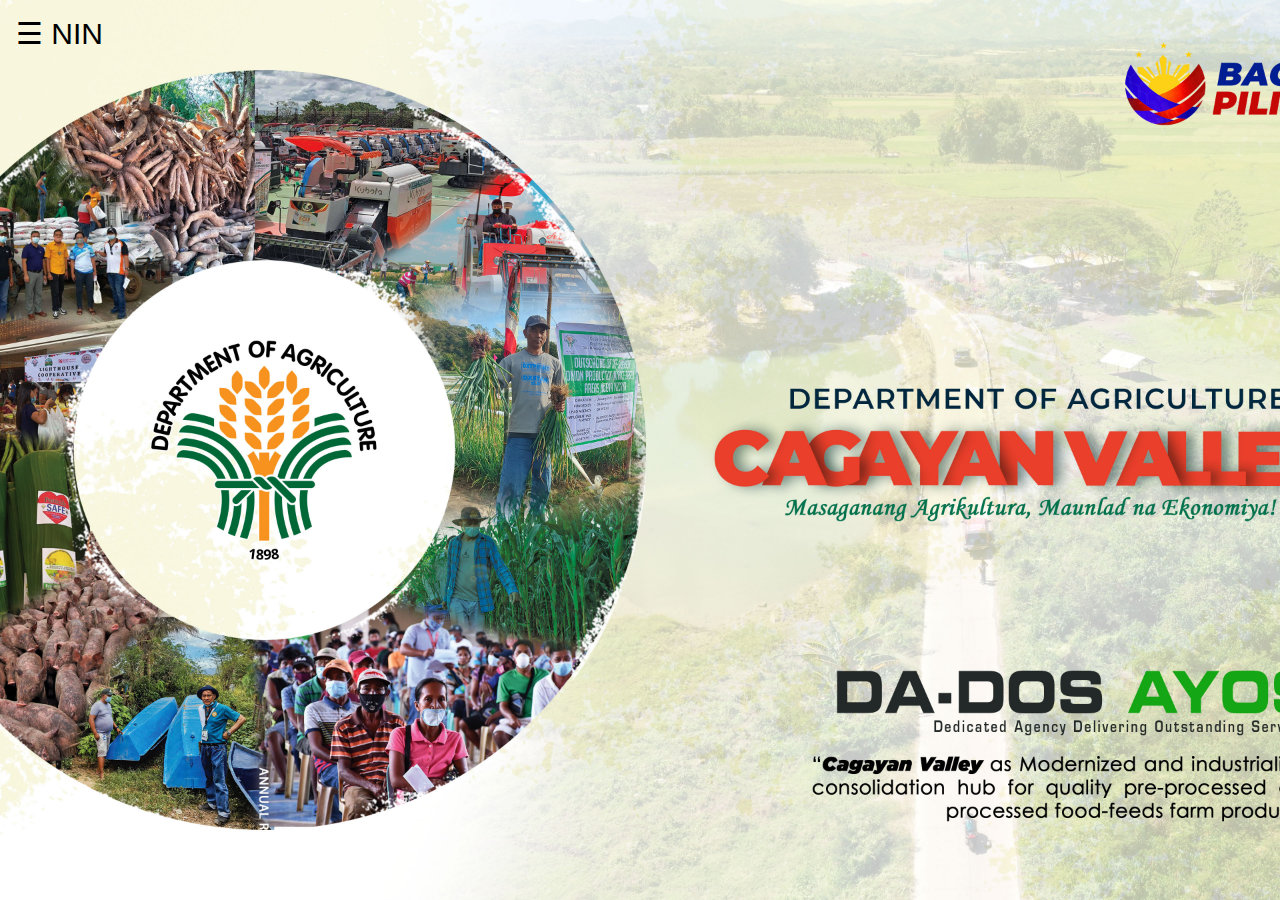
<file: index.html>
<!DOCTYPE html>
<html>
<head>
<title>DA RFO 02 Regional Information Network</title>
<meta name="viewport" content="width=device-width, initial-scale=1">
<link rel="stylesheet" href="main.css" />
</head>
<body>
    <div id="mySidenav" class="sidenav">
        <a href="javascript:void(0)" class="closebtn" onclick="closeNav()">&times;</a>
        <a href="1.html">Production supply and demand</a>
        <a href="#">Price and price trends</a>
        <a href="3.html">Product standards and consumer safety</a>
        <a href="4.html">Directory and Profiles</a>
        <a href="5.html">Research info & technology generated by R&D</a>
        <a href="#">Marketing data and forecasts</a>
        <a href="7.html">Resource accounting data</a>
        <a href="#">Credit facilities and programs</a>
      </div>
      
      <div id="main" class="bg">
        <span style="font-size:30px;cursor:pointer" onclick="openNav()">&#9776; NIN</span>
      </div>
      
      <script>
      function openNav() {
        document.getElementById("mySidenav").style.width = "250px";
        document.getElementById("main").style.marginLeft = "250px";
      }
      
      function closeNav() {
        document.getElementById("mySidenav").style.width = "0";
        document.getElementById("main").style.marginLeft= "0";
      }
      </script>
</body>
</html>
</file>
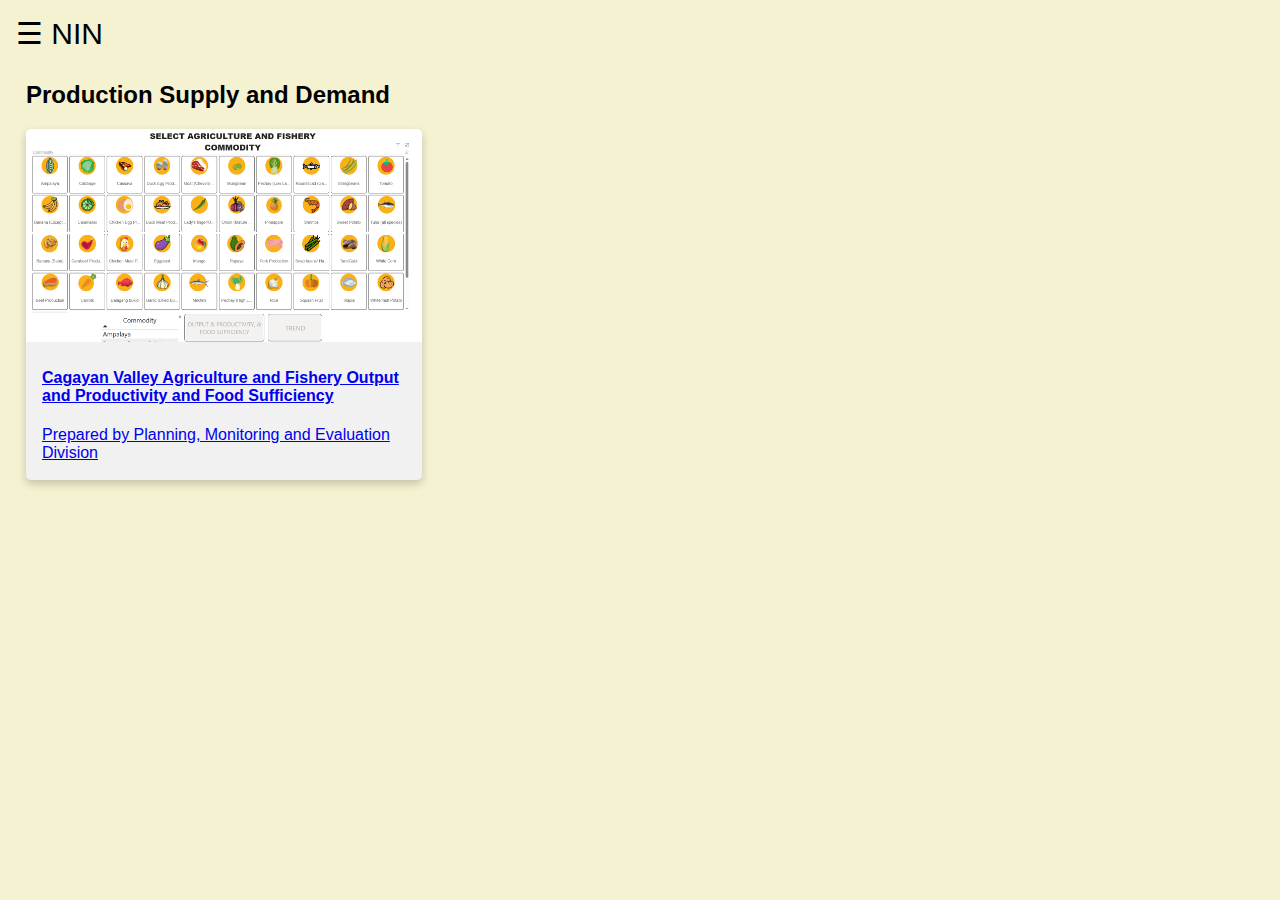
<file: 1.html>
<!DOCTYPE html>
<html>
<head>
<title>DA RFO 02 Regional Information Network</title>
<meta name="viewport" content="width=device-width, initial-scale=1">
<link rel="stylesheet" href="main.css" />
</head>
<body>
    <div id="mySidenav" class="sidenav">
        <a href="javascript:void(0)" class="closebtn" onclick="closeNav()">&times;</a>
        <a href="1.html">Production supply and demand</a>
        <a href="#">Price and price trends</a>
        <a href="3.html">Product standards and consumer safety</a>
        <a href="4.html">Directory and Profiles</a>
        <a href="5.html">Research info & technology generated by R&D</a>
        <a href="#">Marketing data and forecasts</a>
        <a href="7.html">Resource accounting data</a>
        <a href="#">Credit facilities and programs</a>
      </div>
      
      <div id="main" class="menu-bg">
        <span style="font-size:30px;cursor:pointer" onclick="openNav()">&#9776; NIN</span>

        <div class="row">
        <div class="column">
            <h2>Production Supply and Demand</h2>

            <a href="https://app.powerbi.com/view?r=eyJrIjoiNmI1NDgyYzYtOTA0My00YjExLTg5ZGUtNTlhMmIyYWE3MDAzIiwidCI6IjY4OTgwNjFkLTFhNmItNGUzOS1hZGZjLWRjOGFmZTA3MjIwMSIsImMiOjEwfQ%3D%3D" target="_blank">
            <div class="card">
            <img src="Cagayan Valley Agriculture and Fishery Output and Productivity and Food Sufficiency.png" alt="Avatar" style="width:100%">
            <div class="container">
                <h4><b>Cagayan Valley Agriculture and Fishery Output and Productivity and Food Sufficiency</b></h4> 
                <p>Prepared by Planning, Monitoring and Evaluation Division</p> 
            </div>
            
            </div>
        </a>
        </div>
        <div class="column">
            
        </div>
        <div class="column">
            
        </div>
        </div>
      </div>
      
      <script>
      function openNav() {
        document.getElementById("mySidenav").style.width = "250px";
        document.getElementById("main").style.marginLeft = "250px";
      }
      
      function closeNav() {
        document.getElementById("mySidenav").style.width = "0";
        document.getElementById("main").style.marginLeft= "0";
      }
      </script>
</body>
</html>
</file>
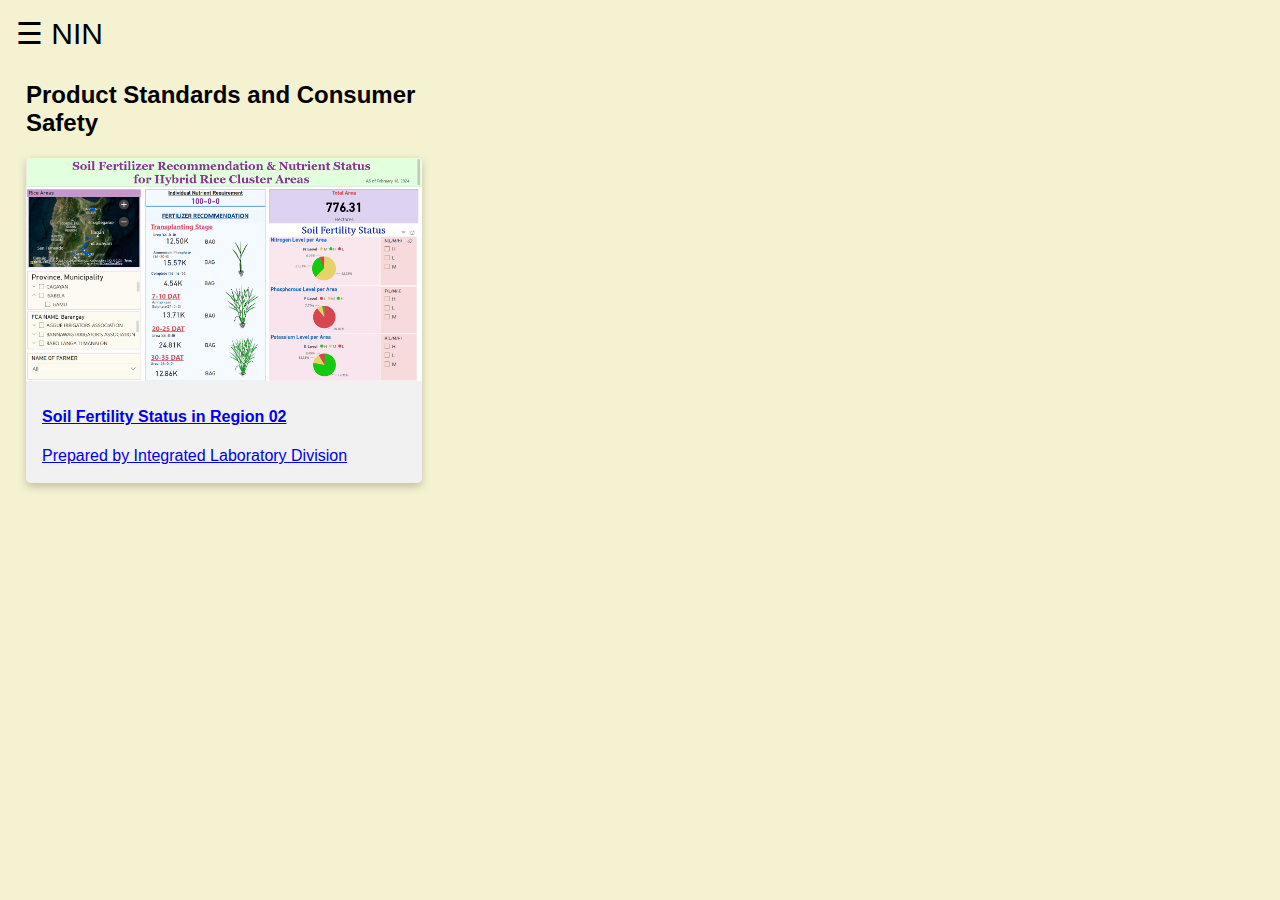
<file: 3.html>
<!DOCTYPE html>
<html>
<head>
<title>DA RFO 02 Regional Information Network</title>
<meta name="viewport" content="width=device-width, initial-scale=1">
<link rel="stylesheet" href="main.css" />
</head>
<body>
    <div id="mySidenav" class="sidenav">
        <a href="javascript:void(0)" class="closebtn" onclick="closeNav()">&times;</a>
        <a href="1.html">Production supply and demand</a>
        <a href="#">Price and price trends</a>
        <a href="3.html">Product standards and consumer safety</a>
        <a href="4.html">Directory and Profiles</a>
        <a href="5.html">Research info & technology generated by R&D</a>
        <a href="#">Marketing data and forecasts</a>
        <a href="7.html">Resource accounting data</a>
        <a href="#">Credit facilities and programs</a>
      </div>
      
      <div id="main" class="menu-bg">
        <span style="font-size:30px;cursor:pointer" onclick="openNav()">&#9776; NIN</span>

        <div class="row">
        <div class="column">
            <h2>Product Standards and Consumer Safety</h2>

            <a href="https://app.powerbi.com/view?r=eyJrIjoiYzA1MmVhNjQtYTJjOS00NmM3LTkxZjYtMDFkYWE5MDk4YjM0IiwidCI6IjY4OTgwNjFkLTFhNmItNGUzOS1hZGZjLWRjOGFmZTA3MjIwMSIsImMiOjEwfQ%3D%3D" target="_blank">
            <div class="card">
            <img src="Soil Fertility Status in Region 02.png" alt="Avatar" style="width:100%">
            <div class="container">
                <h4><b>Soil Fertility Status in Region 02</b></h4> 
                <p>Prepared by Integrated Laboratory Division</p> 
            </div>
            
            </div>
          </a>
        </div>
        <div class="column">
            
        </div>
        <div class="column">
            
        </div>
        </div>
      </div>
      
      <script>
      function openNav() {
        document.getElementById("mySidenav").style.width = "250px";
        document.getElementById("main").style.marginLeft = "250px";
      }
      
      function closeNav() {
        document.getElementById("mySidenav").style.width = "0";
        document.getElementById("main").style.marginLeft= "0";
      }
      </script>
</body>
</html>
</file>
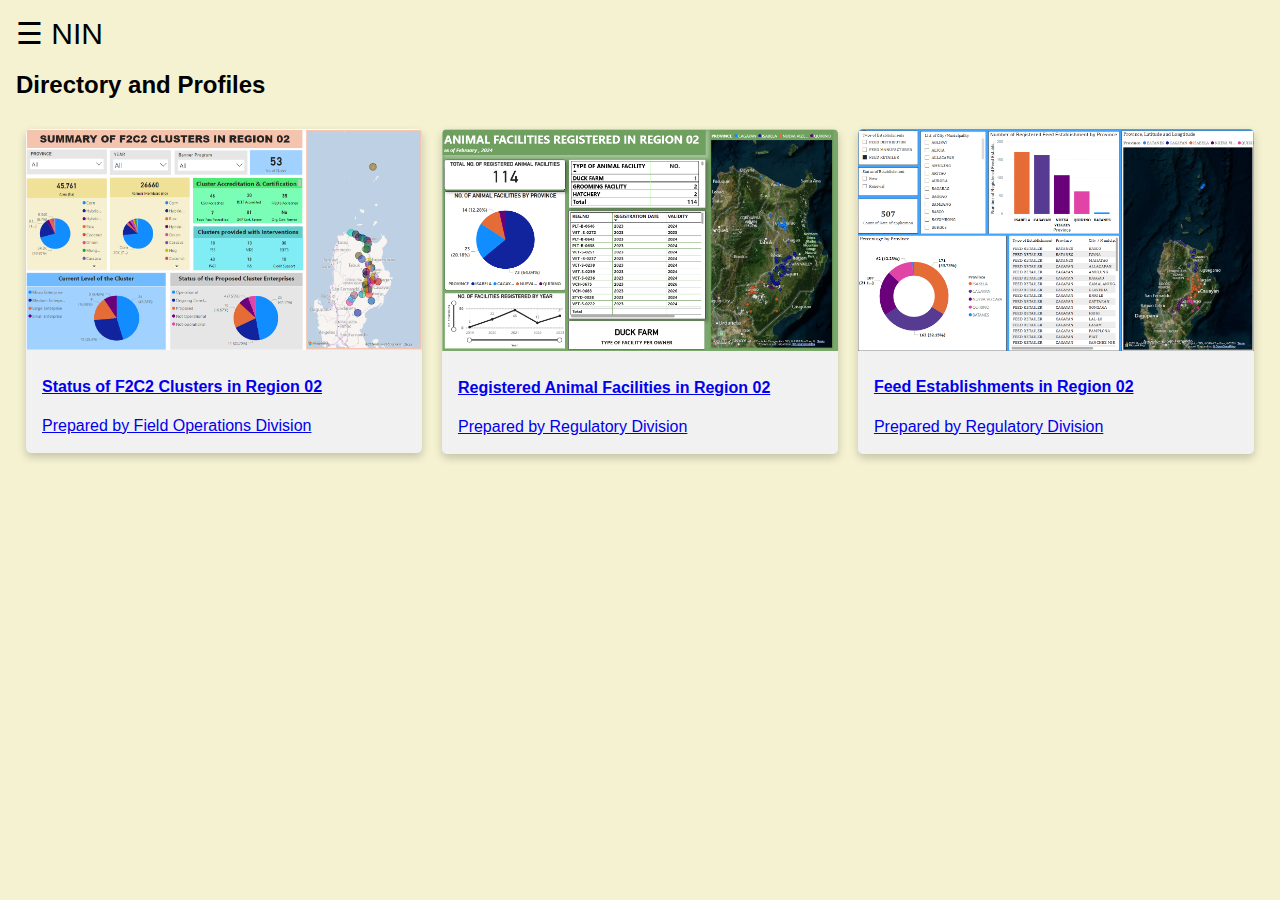
<file: 4.html>
<!DOCTYPE html>
<html>
<head>
<title>DA RFO 02 Regional Information Network</title>
<meta name="viewport" content="width=device-width, initial-scale=1">
<link rel="stylesheet" href="main.css" />
</head>
<body>
    <div id="mySidenav" class="sidenav">
        <a href="javascript:void(0)" class="closebtn" onclick="closeNav()">&times;</a>
        <a href="1.html">Production supply and demand</a>
        <a href="#">Price and price trends</a>
        <a href="3.html">Product standards and consumer safety</a>
        <a href="4.html">Directory and Profiles</a>
        <a href="5.html">Research info & technology generated by R&D</a>
        <a href="#">Marketing data and forecasts</a>
        <a href="7.html">Resource accounting data</a>
        <a href="#">Credit facilities and programs</a>
      </div>
      
      <div id="main" class="menu-bg">
        <span style="font-size:30px;cursor:pointer" onclick="openNav()">&#9776; NIN</span>
        
        <div class="row">
          <h2>Directory and Profiles</h2>
        <div class="column">
            

            <a href="https://app.powerbi.com/reportEmbed?reportId=8dc31c46-62b8-4c4d-aa57-45e5a033c2f6&autoAuth=true&ctid=6898061d-1a6b-4e39-adfc-dc8afe072201" target="_blank">
            <div class="card">
            <img src="Status of F2C2 Clusters in Region 02.png" alt="Avatar" style="width:100%">
            <div class="container">
                <h4><b>Status of F2C2 Clusters in Region 02</b></h4> 
                <p>Prepared by Field Operations Division</p> 
            </div>
            
            </div>
          </a>
        </div>
        <div class="column">
          <a href="https://app.powerbi.com/view?r=eyJrIjoiNjVmMmMzOTgtNWIyMy00MGFlLWJlNTktZGJhMjliM2E4MjU0IiwidCI6IjY4OTgwNjFkLTFhNmItNGUzOS1hZGZjLWRjOGFmZTA3MjIwMSIsImMiOjEwfQ%3D%3D" target="_blank">
            <div class="card">
            <img src="Registered Animal Facilities in Region 02.png" alt="Avatar" style="width:100%">
            <div class="container">
                <h4><b>Registered Animal Facilities in Region 02</b></h4> 
                <p>Prepared by Regulatory Division</p> 
            </div>
            
            </div>
          </a>
        </div>
        <div class="column">
          <a href="https://app.powerbi.com/view?r=eyJrIjoiOGU0MTlkYzMtOGM4NC00ZTQ5LWIxMjUtYzYyMjFlMjEyYjc3IiwidCI6IjY4OTgwNjFkLTFhNmItNGUzOS1hZGZjLWRjOGFmZTA3MjIwMSIsImMiOjEwfQ%3D%3D" target="_blank">
            <div class="card">
            <img src="Feed Establishments in Region 02.png" alt="Avatar" style="width:100%">
            <div class="container">
                <h4><b>Feed Establishments in Region 02</b></h4> 
                <p>Prepared by Regulatory Division</p> 
            </div>
            
            </div>
          </a>
        </div>
        </div>
      </div>
      
      <script>
      function openNav() {
        document.getElementById("mySidenav").style.width = "250px";
        document.getElementById("main").style.marginLeft = "250px";
      }
      
      function closeNav() {
        document.getElementById("mySidenav").style.width = "0";
        document.getElementById("main").style.marginLeft= "0";
      }
      </script>
</body>
</html>
</file>
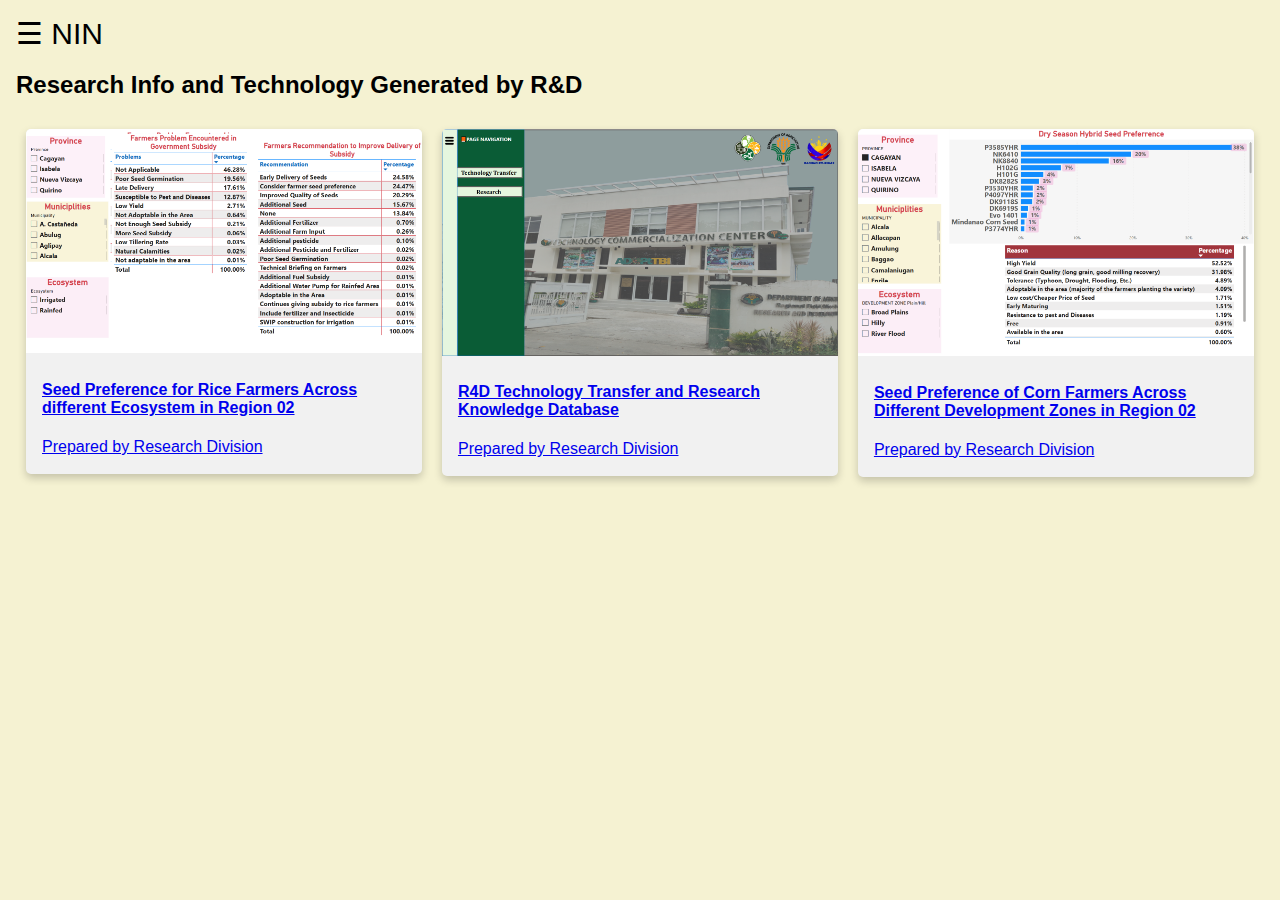
<file: 5.html>
<!DOCTYPE html>
<html>
<head>
<title>DA RFO 02 Regional Information Network</title>
<meta name="viewport" content="width=device-width, initial-scale=1">
<link rel="stylesheet" href="main.css" />
</head>
<body>
    <div id="mySidenav" class="sidenav">
        <a href="javascript:void(0)" class="closebtn" onclick="closeNav()">&times;</a>
        <a href="1.html">Production supply and demand</a>
        <a href="#">Price and price trends</a>
        <a href="3.html">Product standards and consumer safety</a>
        <a href="4.html">Directory and Profiles</a>
        <a href="5.html">Research info & technology generated by R&D</a>
        <a href="#">Marketing data and forecasts</a>
        <a href="7.html">Resource accounting data</a>
        <a href="#">Credit facilities and programs</a>
      </div>
      
      <div id="main" class="menu-bg">
        <span style="font-size:30px;cursor:pointer" onclick="openNav()">&#9776; NIN</span>
        
        <div class="row">
          <h2>Research Info and Technology Generated by R&D</h2>
        <div class="column">
            

            <a href="https://app.powerbi.com/view?r=eyJrIjoiNTRmN2Y3ZmQtYmQ3Yy00MzI0LTlmODQtZDQwMTUzZTBmOGIwIiwidCI6IjY4OTgwNjFkLTFhNmItNGUzOS1hZGZjLWRjOGFmZTA3MjIwMSIsImMiOjEwfQ%3D%3D" target="_blank">
            <div class="card">
            <img src="Seed Preference for Rice Farmers Across different Ecosystem in Region 02.png" alt="Avatar" style="width:100%">
            <div class="container">
                <h4><b>Seed Preference for Rice Farmers Across different Ecosystem in Region 02</b></h4> 
                <p>Prepared by Research Division</p> 
            </div>
            
            </div>
          </a>
        </div>
        <div class="column">
          <a href="https://app.powerbi.com/view?r=eyJrIjoiNjA1MmUzNTctNjViYi00MTUxLWI3NTQtMmQyOTQ3YTJlZTRhIiwidCI6IjY4OTgwNjFkLTFhNmItNGUzOS1hZGZjLWRjOGFmZTA3MjIwMSIsImMiOjEwfQ%3D%3D" target="_blank">
            <div class="card">
            <img src="R4D Technology Transfer and Research Knowledge Database.png" alt="Avatar" style="width:100%">
            <div class="container">
                <h4><b>R4D Technology Transfer and Research Knowledge Database</b></h4> 
                <p>Prepared by Research Division</p> 
            </div>
            
            </div>
          </a>
        </div>
        <div class="column">
          <a href="https://app.powerbi.com/view?r=eyJrIjoiZDU1MDQzMDctNmM1NS00MDA5LWE4MWUtODE1NTBjOTdjZGJlIiwidCI6IjY4OTgwNjFkLTFhNmItNGUzOS1hZGZjLWRjOGFmZTA3MjIwMSIsImMiOjEwfQ%3D%3D" target="_blank">
            <div class="card">
            <img src="Seed Preference of Corn Farmers Across Different Development Zones in Region 02.png" alt="Avatar" style="width:100%">
            <div class="container">
                <h4><b>Seed Preference of Corn Farmers Across Different Development Zones in Region 02</b></h4> 
                <p>Prepared by Research Division</p> 
            </div>
            
            </div>
          </a>
        </div>
        </div>
      </div>
      
      <script>
      function openNav() {
        document.getElementById("mySidenav").style.width = "250px";
        document.getElementById("main").style.marginLeft = "250px";
      }
      
      function closeNav() {
        document.getElementById("mySidenav").style.width = "0";
        document.getElementById("main").style.marginLeft= "0";
      }
      </script>
</body>
</html>
</file>
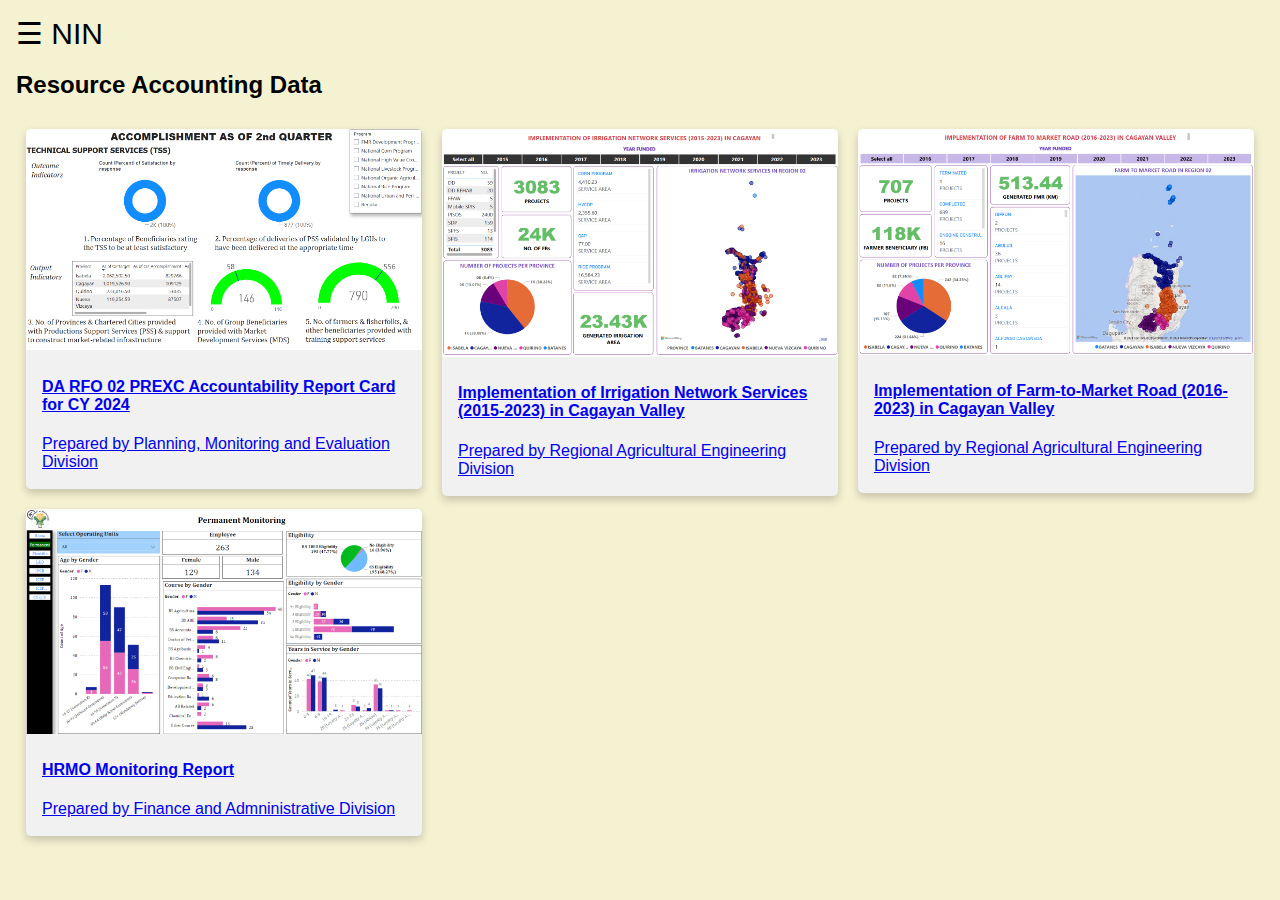
<file: 7.html>
<!DOCTYPE html>
<html>
<head>
<title>DA RFO 02 Regional Information Network</title>
<meta name="viewport" content="width=device-width, initial-scale=1">
<link rel="stylesheet" href="main.css" />
</head>
<body>
    <div id="mySidenav" class="sidenav">
        <a href="javascript:void(0)" class="closebtn" onclick="closeNav()">&times;</a>
        <a href="1.html">Production supply and demand</a>
        <a href="#">Price and price trends</a>
        <a href="3.html">Product standards and consumer safety</a>
        <a href="4.html">Directory and Profiles</a>
        <a href="5.html">Research info & technology generated by R&D</a>
        <a href="#">Marketing data and forecasts</a>
        <a href="7.html">Resource accounting data</a>
        <a href="#">Credit facilities and programs</a>
      </div>
      
      <div id="main" class="menu-bg">
        <span style="font-size:30px;cursor:pointer" onclick="openNav()">&#9776; NIN</span>
        
        <div class="row">
          <h2>Resource Accounting Data</h2>
        <div class="column">
            

            <a href="https://app.powerbi.com/view?r=eyJrIjoiNmU2YTk2Y2ItNTc2OS00OGNhLTg5MDYtZjdhNWRlZWY3NTEwIiwidCI6IjY4OTgwNjFkLTFhNmItNGUzOS1hZGZjLWRjOGFmZTA3MjIwMSIsImMiOjEwfQ%3D%3D" target="_blank">
            <div class="card" style="margin-bottom: 20px;">
            <img src="DA RFO 02 PREXC Accountability Report Card for CY 2024.png" alt="Avatar" style="width:100%">
            <div class="container">
                <h4><b>DA RFO 02 PREXC Accountability Report Card for CY 2024</b></h4> 
                <p>Prepared by Planning, Monitoring and Evaluation Division</p> 
            </div>
            
            </div>
          </a>

            <a href="https://app.powerbi.com/reportEmbed?reportId=0cc71a2d-0648-4623-a3a2-b527020b57cf&autoAuth=true&ctid=6898061d-1a6b-4e39-adfc-dc8afe072201" target="_blank">
              <div class="card">
              <img src="HRMO Monitoring Report.png" alt="Avatar" style="width:100%">
              <div class="container">
                  <h4><b>HRMO Monitoring Report</b></h4> 
                  <p>Prepared by Finance and Admninistrative Division</p> 
              </div>
              
              </div>
            </a>
        </div>
        <div class="column">
          <a href="https://app.powerbi.com/view?r=eyJrIjoiYjMzMmEzMmItNmI4ZS00MTNmLWJmNTAtYjY4MDk0OTc0ZmRlIiwidCI6IjY4OTgwNjFkLTFhNmItNGUzOS1hZGZjLWRjOGFmZTA3MjIwMSIsImMiOjEwfQ%3D%3D&fbclid=IwZXh0bgNhZW0CMTEAAR1XcA1-2hTF0oqkNRWSyJH9N_4IadnhzO3ERZWUCGH75dsLRc26w_xbr1Y_aem_RUg6R-adhnEapuQVaapduA" target="_blank">
            <div class="card">
            <img src="Implementation of Irrigation Network Services (2015-2023) in Cagayan Valley.png" alt="Avatar" style="width:100%">
            <div class="container">
                <h4><b>Implementation of Irrigation Network Services (2015-2023) in Cagayan Valley</b></h4> 
                <p>Prepared by Regional Agricultural Engineering Division</p> 
            </div>
            
            </div>
          </a>
        </div>
        <div class="column">
          <a href="https://app.powerbi.com/view?r=eyJrIjoiNzRmYTMyNTUtNGE2MC00MDk0LWI3YTctNzk1OWExMGY2MjFlIiwidCI6IjY4OTgwNjFkLTFhNmItNGUzOS1hZGZjLWRjOGFmZTA3MjIwMSIsImMiOjEwfQ%3D%3D" target="_blank">
            <div class="card">
            <img src="Implementation of Farm-to-Market Road (2016-2023) in Cagayan Valley.png" alt="Avatar" style="width:100%">
            <div class="container">
                <h4><b>Implementation of Farm-to-Market Road (2016-2023) in Cagayan Valley</b></h4> 
                <p>Prepared by Regional Agricultural Engineering Division</p> 
            </div>
            
            </div>
          </a>
        </div>
        </div>
      </div>
      
      <script>
      function openNav() {
        document.getElementById("mySidenav").style.width = "250px";
        document.getElementById("main").style.marginLeft = "250px";
      }
      
      function closeNav() {
        document.getElementById("mySidenav").style.width = "0";
        document.getElementById("main").style.marginLeft= "0";
      }
      </script>
</body>
</html>
</file>
<file: main.css>
body, html {
    height: 100%;
    margin: 0;
  }
  
  .bg {
    /* The image used */
    background-image: url("DA Wallpaper.jpg");
  
    /* Full height */
    height: 100%; 
  
    /* Center and scale the image nicely */
    background-position: center;
    background-repeat: no-repeat;
    background-size: cover;
  }
  body {
    font-family: "Lato", sans-serif;
  }
  
  .sidenav {
    height: 100%;
    width: 0;
    position: fixed;
    z-index: 1;
    top: 0;
    left: 0;
    background-color: #111;
    overflow-x: hidden;
    transition: 0.5s;
    padding-top: 60px;
  }
  
  .sidenav a {
    padding: 8px 8px 8px 32px;
    text-decoration: none;
    font-size: 25px;
    color: #818181;
    display: block;
    transition: 0.3s;
  }
  
  .sidenav a:hover {
    color: #f1f1f1;
  }
  
  .sidenav .closebtn {
    position: absolute;
    top: 0;
    right: 25px;
    font-size: 36px;
    margin-left: 50px;
  }
  
  #main {
    transition: margin-left .5s;
    padding: 16px;
  }
  
  @media screen and (max-height: 450px) {
    .sidenav {padding-top: 15px;}
    .sidenav a {font-size: 18px;}
  }

  * {
    box-sizing: border-box;
  }
  
  /* Create three equal columns that floats next to each other */
  .column {
    float: left;
    width: 33.33%;
    padding: 10px;
    height: 300px; /* Should be removed. Only for demonstration */
  }
  
  /* Clear floats after the columns */
  .row:after {
    content: "";
    display: table;
    clear: both;
  }
  
  /* Responsive layout - makes the three columns stack on top of each other instead of next to each other */
  @media screen and (max-width: 600px) {
    .column {
      width: 100%;
    }
  }

  .card {
    box-shadow: 0 4px 8px 0 rgba(0,0,0,0.2);
    transition: 0.3s;
    width: 100%;
    border-radius: 5px;
    background-color: #f1f1f1;
  }
  
  .card:hover {
    box-shadow: 0 8px 16px 0 rgba(0,0,0,0.2);
  }
  
  img {
    border-radius: 5px 5px 0 0;
  }
  
  .container {
    padding: 2px 16px;
  }

  .menu-bg{
    background-color:#f5f2d2;
    height: 100%;
  }
</file>
